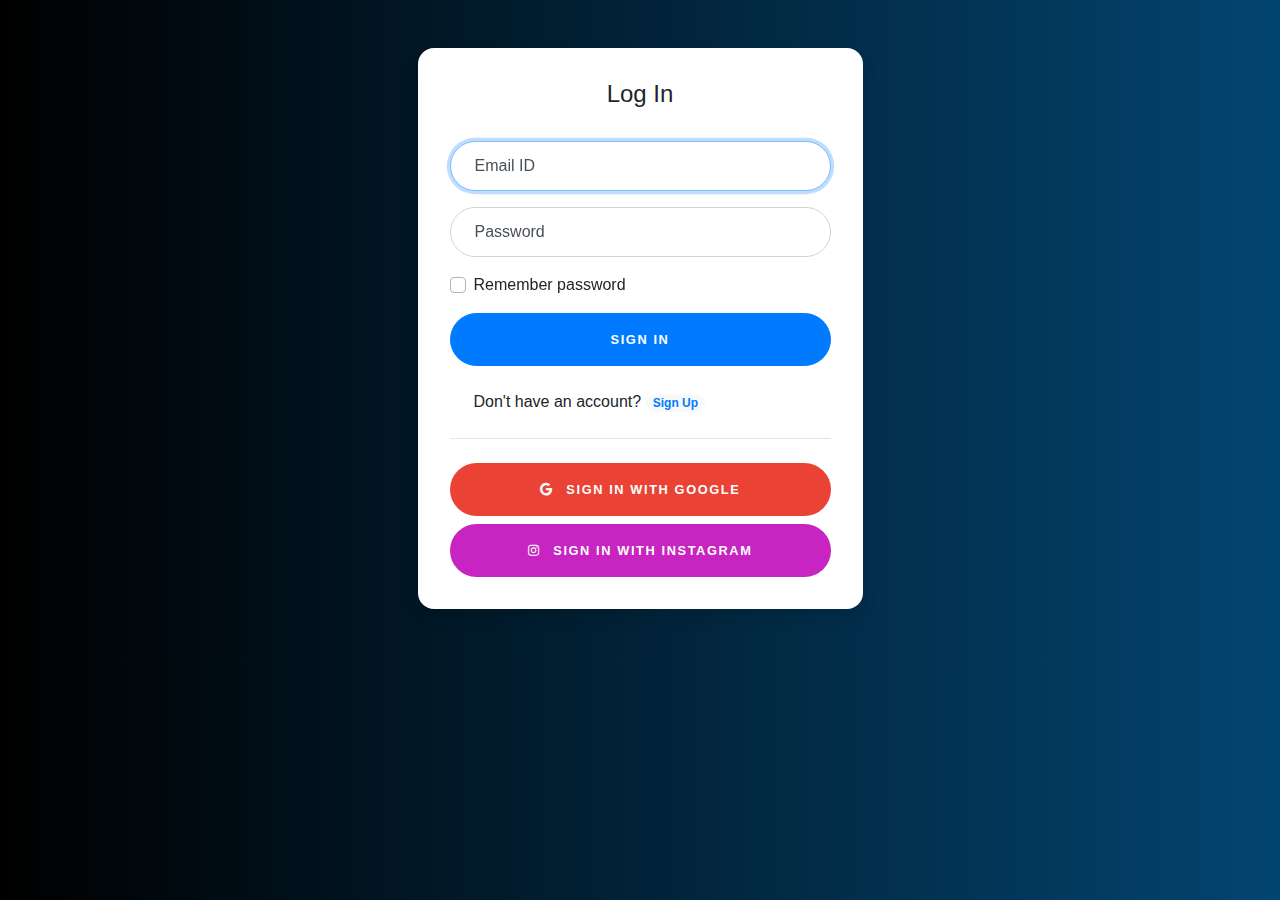
<file: index.html>
<!DOCTYPE html>
<html lang="en">
<head>
    <meta charset="UTF-8">
    <meta name="viewport" content="width=device-width, initial-scale=1.0">
    <title>E-Placards</title>
    <link rel="stylesheet" href="https://maxcdn.bootstrapcdn.com/bootstrap/4.5.2/css/bootstrap.min.css">
  <script src="https://ajax.googleapis.com/ajax/libs/jquery/3.5.1/jquery.min.js"></script>
  <script src="https://cdnjs.cloudflare.com/ajax/libs/popper.js/1.16.0/umd/popper.min.js"></script>
  <script src="https://maxcdn.bootstrapcdn.com/bootstrap/4.5.2/js/bootstrap.min.js"></script>
  
    <link rel="stylesheet" href="https://cdnjs.cloudflare.com/ajax/libs/jquery/3.4.1/jquery.slim.min.js">
    <link rel="stylesheet" href="https://stackpath.bootstrapcdn.com/bootstrap/4.3.1/css/bootstrap.min.css">
    <link rel="stylesheet" href="https://stackpath.bootstrapcdn.com/bootstrap/4.3.1/js/bootstrap.bundle.min.js">
    <link rel="stylesheet" href="https://use.fontawesome.com/releases/v5.8.2/css/all.css">
    <link rel="stylesheet" href="newlog.css">
</head>
<body>
    <div class="container">
      <div class="row">
        <div class="col-sm-9 col-md-7 col-lg-5 mx-auto">
          <div class="card card-signin my-5">
            <div class="card-body">
              <h5 class="card-title text-center">Log In</h5>
              <form class="form-signin" action="dashboard.html">
                <div class="form-label-group">
                  <input type="email" id="inputEmail" class="form-control" placeholder="Email address" required autofocus>
                  <label for="inputEmail">Email ID</label>
                </div>
  
                <div class="form-label-group">
                  <input type="password" id="inputPassword" class="form-control" placeholder="Password" required>
                  <label for="inputPassword">Password</label>
                </div>
  
                <div class="custom-control custom-checkbox mb-3">
                  <input type="checkbox" class="custom-control-input" id="customCheck1">
                  <label class="custom-control-label" for="customCheck1">Remember password</label>
                </div>
                
                <button class="btn btn-lg btn-primary btn-block text-uppercase" type="submit">Sign in</button>
                <br>
                <div>
                    <label class="custom-control">Don't have an account? <span class="badge badge-light badge-pill"> <a href="signup.html">Sign Up</a></span></label>
                </div>
                <hr class="my-4">
                
                <button class="btn btn-lg btn-google btn-block text-uppercase" type="submit"><i class="fab fa-google mr-2"></i> Sign in with Google</button>
                <button class="btn btn-lg btn-facebook btn-block text-uppercase" style="background-color: rgb(199, 36, 193);" type="submit"><i class="fab fa-instagram mr-2"></i> Sign in with Instagram</button>
                
            </form>
            </div>
          </div>
        </div>
      </div>
    </div>
  </body>
</html>
</file>
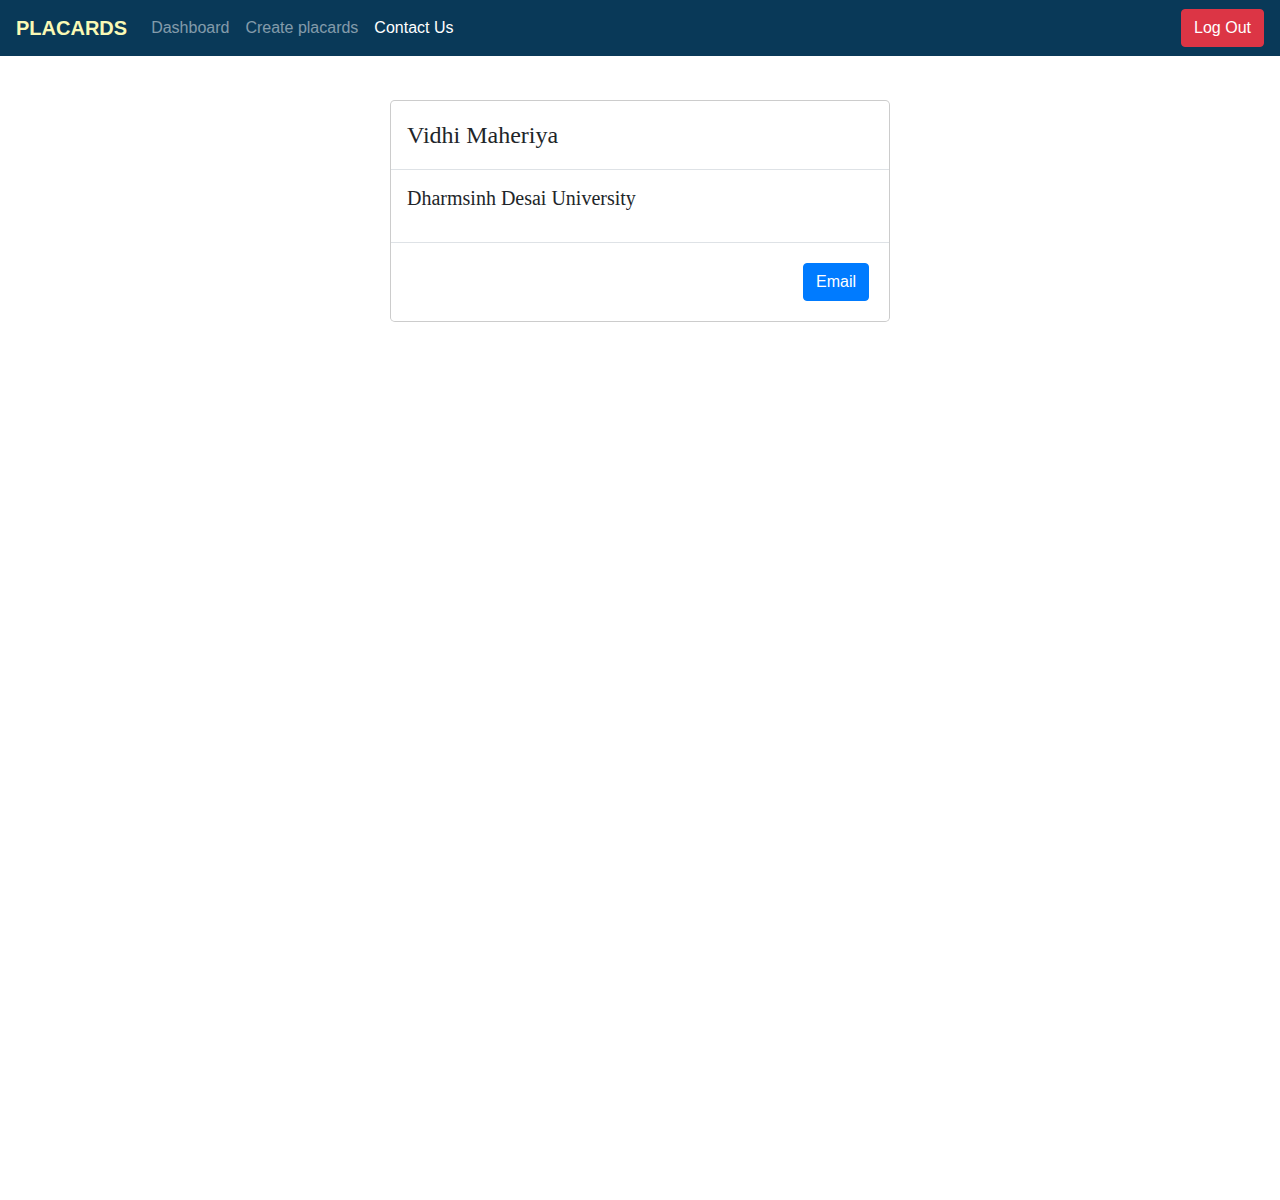
<file: contact.html>
<!DOCTYPE html>
<html lang="en">

<head>
    <meta charset="utf-8">
    <meta name="viewport" content="width=device-width, initial-scale=1, shrink-to-fit=no">
    <title>Create placards</title>
    <script src="https://code.jquery.com/jquery-3.5.1.min.js"></script>
    <link rel="stylesheet" href="new.css">
    <link rel="canonical" href="https://getbootstrap.com/docs/4.5/examples/blog/">
    <link rel="stylesheet" href="https://maxcdn.bootstrapcdn.com/bootstrap/4.5.2/css/bootstrap.min.css">
  <script src="https://ajax.googleapis.com/ajax/libs/jquery/3.5.1/jquery.min.js"></script>
  <script src="https://cdnjs.cloudflare.com/ajax/libs/popper.js/1.16.0/umd/popper.min.js"></script>
  <script src="https://maxcdn.bootstrapcdn.com/bootstrap/4.5.2/js/bootstrap.min.js"></script>
  
    <!-- Bootstrap core CSS -->
    <link rel="stylesheet" href="https://stackpath.bootstrapcdn.com/bootstrap/4.3.1/css/bootstrap.min.css">
    
    <style>
      .bd-placeholder-img {
        font-size: 1.125rem;
        text-anchor: middle;
        -webkit-user-select: none;
        -moz-user-select: none;
        -ms-user-select: none;
        user-select: none;
      }

      @media (min-width: 768px) {
        .bd-placeholder-img-lg {
          font-size: 3.5rem;
        }
      }
    </style>
    
    <link href="blog.css" rel="stylesheet">
    
    <style>
        body {
            min-height: 75rem;
            padding-top: 4.5rem;
            
        }
    </style>
    
</head>

<body>

    
        <nav class="navbar navbar-expand-md navbar-dark fixed-top "  style="background-color: #093958;">
                <a class="navbar-brand" href="#">
                  <b style="color: rgb(250, 249, 181);"> PLACARDS</b>
                </a>
            
                <button class="navbar-toggler" type="button" data-toggle="collapse" data-target="#navbarCollapse"
                    aria-controls="navbarCollapse" aria-expanded="false" aria-label="Toggle navigation">
                    <span class="navbar-toggler-icon"></span>
                </button>
                <div class="collapse navbar-collapse" id="navbarCollapse">
                    <ul class="navbar-nav mr-auto">
                        <li class="nav-item ">
                            <a class="nav-link" href="dashboard.html">Dashboard</a>
                        </li>
                        <li class="nav-item ">
                            <a class="nav-link" href="mynotices.html">Create placards <span class="sr-only">(current)</span></a>
                        </li>
                        <li class="nav-item active">
                            <a class="nav-link" href="contact.html">Contact Us</a>
                        </li>
                    </ul>
                    <form class="form-inline mt-2 mt-md-0" action="index.html">
                        <button class="btn btn-danger my-2 my-sm-0" type="submit">Log Out</button>
                      </form>
                    
                    
                </div>
            </nav>
        


    <div class="modal-dialog" >
        <div class="modal-content" >
            <form id="">
                <div class="modal-header">
                    <h4 class="modal-title">Vidhi Maheriya</h4>
                </div>
                <div class="modal-body">
                    <div class="form-group">
                        <h5>Dharmsinh Desai University
                        </h5>
                    </div>

                </div>
                <div class="modal-footer">
                    
                    <button type="button" class="btn btn-primary" data-toggle="modal" data-target="#myModal">
                        Email
                      </button>
                      <div class="modal fade" id="myModal">
                        <div class="modal-dialog">
                          <div class="modal-content">
                      
                            <!-- Modal Header -->
                            <div class="modal-header">
                              <h4 class="modal-title">Vidhi Maheriya</h4>
                              <button type="button" class="close" data-dismiss="modal">&times;</button>
                            </div>
                      
                            <!-- Modal body -->
                            <div class="modal-body">
                                <h3 class="title">
                                    <a href="mailto:vm7127@icloud.com">vm7127@icloud.com</a>
                                </h3>
                              
                            </div>
                      
                            <!-- Modal footer -->
                            <div class="modal-footer">
                              <button type="button" class="btn btn-danger" data-dismiss="modal">Close</button>
                            </div>
                      
                          </div>
                        </div>
                      </div>
                </div>
            </form>
        </div>
    </div>

    
    <script src="crud.js"></script>
</body>

</html>
</file>
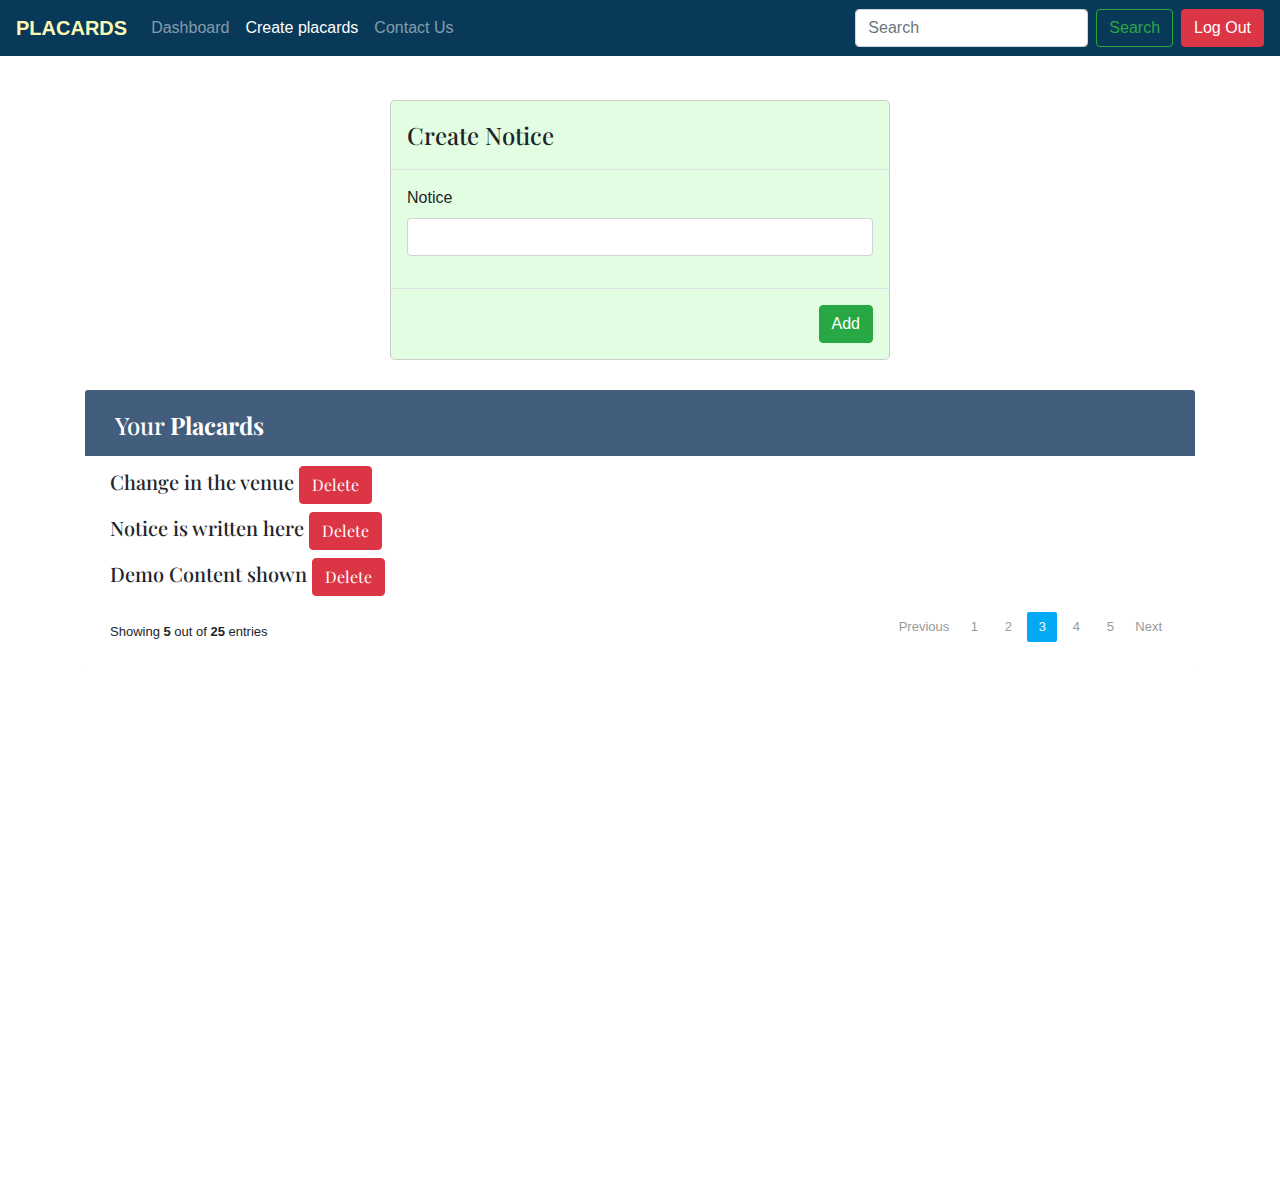
<file: mynotices.html>
<!DOCTYPE html>
<html lang="en">

<head>
    <meta charset="utf-8">
    <meta name="viewport" content="width=device-width, initial-scale=1, shrink-to-fit=no">
    <title>Create placards</title>
    <script src="https://code.jquery.com/jquery-3.5.1.min.js"></script>
    <link rel="stylesheet" href="new.css">
    <link rel="canonical" href="https://getbootstrap.com/docs/4.5/examples/blog/">

    <!-- Bootstrap core CSS -->
    <link rel="stylesheet" href="https://stackpath.bootstrapcdn.com/bootstrap/4.3.1/css/bootstrap.min.css">
    <link rel="stylesheet" href="https://maxcdn.bootstrapcdn.com/bootstrap/4.5.2/css/bootstrap.min.css">
  <script src="https://ajax.googleapis.com/ajax/libs/jquery/3.5.1/jquery.min.js"></script>
  <script src="https://cdnjs.cloudflare.com/ajax/libs/popper.js/1.16.0/umd/popper.min.js"></script>
  <script src="https://maxcdn.bootstrapcdn.com/bootstrap/4.5.2/js/bootstrap.min.js"></script>
  
    <style>
      .bd-placeholder-img {
        font-size: 1.125rem;
        text-anchor: middle;
        -webkit-user-select: none;
        -moz-user-select: none;
        -ms-user-select: none;
        user-select: none;
      }

      @media (min-width: 768px) {
        .bd-placeholder-img-lg {
          font-size: 3.5rem;
        }
      }
    </style>
    <link href="https://fonts.googleapis.com/css?family=Playfair+Display:700,900" rel="stylesheet">
   
    <link href="blog.css" rel="stylesheet">
    
    <style>
        body {
            min-height: 75rem;
            padding-top: 4.5rem;
            
        }
    </style>
    
</head>

<body>
         <nav class="navbar navbar-expand-md navbar-dark fixed-top "  style="background-color: #093958;">
                <a class="navbar-brand" href="#">
                  <b style="color: rgb(250, 249, 181);"> PLACARDS</b>
                </a>
            
                <button class="navbar-toggler" type="button" data-toggle="collapse" data-target="#navbarCollapse"
                    aria-controls="navbarCollapse" aria-expanded="false" aria-label="Toggle navigation">
                    <span class="navbar-toggler-icon"></span>
                </button>
                <div class="collapse navbar-collapse" id="navbarCollapse">
                    <ul class="navbar-nav mr-auto">
                        <li class="nav-item ">
                            <a class="nav-link" href="dashboard.html">Dashboard</a>
                        </li>
                        <li class="nav-item active">
                            <a class="nav-link" href="mynotices.html">Create placards <span class="sr-only">(current)</span></a>
                        </li>
                        <li class="nav-item ">
                            <a class="nav-link" href="contact.html">Contact Us</a>
                        </li>
                    </ul>
                    <form class="form-inline mt-2 mt-md-0 mx-2">
                        <input id="filter" class="form-control mr-sm-2" type="text" placeholder="Search" aria-label="Search">
                        <button class="btn btn-outline-success my-2 my-sm-0" type="submit">Search</button>
                    </form>
                    
                    <form class="form-inline mt-2 mt-md-0" action="index.html">
                        <button class="btn btn-danger my-2 my-sm-0" type="submit">Log Out</button>
                      </form>
                      
                    
                </div>
            </nav>
        
    
    <div class="modal-dialog">
        <div class="modal-content" style="background-color: rgb(227, 253, 226);">
            <form id="form1">
                <div class="modal-header ">
                    <h4 class="modal-title " >Create Notice</h4>
                </div>
                <div class="modal-body">
                    <div class="form-group">
                        <label>Notice</label>
                        <input type="text" class="form-control" id="item">
                    </div>

                </div>
                <div class="modal-footer" >
                   <button type="submit" class="btn-success btn" >Add</button>
                </div>
            </form>
        </div>
    </div>

    <div class="container-xl">
        <div class="table-responsive">
            <div class="table-wrapper">
                <div class="table-title">
                    <div class="row">
                        <div class="col-sm-6">
                            <h2>Your <b>Placards</b></h2>
                        </div>
                        
                    </div>
                </div>
                <div id="items" class="table">
                    <h5>Change in the venue <button class="btn-danger btn">Delete</button>
                    </h5>
                    <h5>Notice is written here <button class="btn-danger btn">Delete</button>
                    </h5>
                    <h5>Demo Content shown <button class="btn-danger btn">Delete</button>
                    </h5>
                </div>

                <div class="clearfix">
                    <div class="hint-text">Showing <b>5</b> out of <b>25</b> entries</div>
                    <ul class="pagination">
                        <li class="page-item disabled"><a href="#">Previous</a></li>
                        <li class="page-item"><a href="#" class="page-link">1</a></li>
                        <li class="page-item"><a href="#" class="page-link">2</a></li>
                        <li class="page-item active"><a href="#" class="page-link">3</a></li>
                        <li class="page-item"><a href="#" class="page-link">4</a></li>
                        <li class="page-item"><a href="#" class="page-link">5</a></li>
                        <li class="page-item"><a href="#" class="page-link">Next</a></li>
                    </ul>
                </div>
            </div>
        </div>
    </div>
    
    <script src="crud.js"></script>
</body>

</html>
</file>
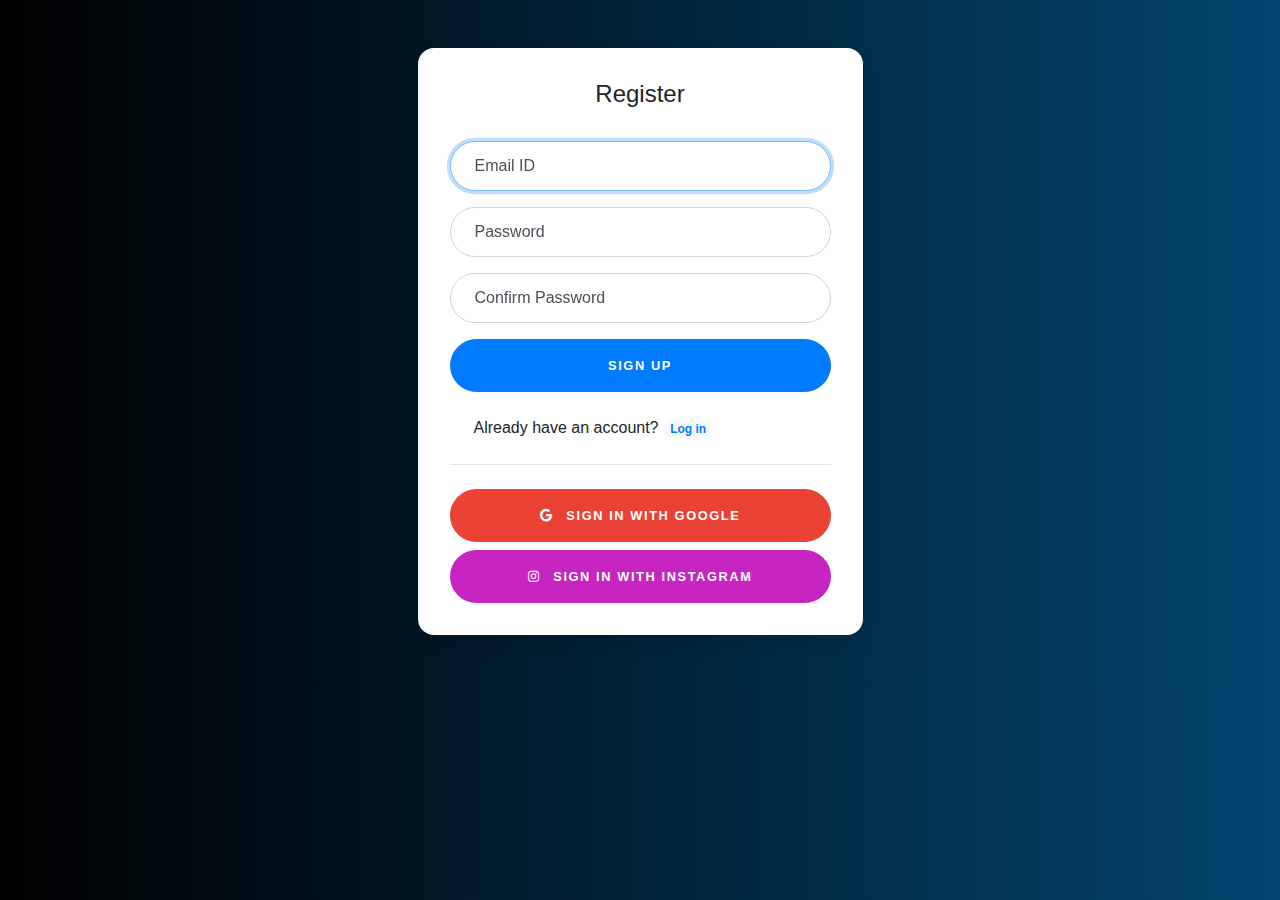
<file: signup.html>
<!DOCTYPE html>
<html lang="en">
<head>
    <meta charset="UTF-8">
    <meta name="viewport" content="width=device-width, initial-scale=1.0">
    <title>E-Placards | sign up</title>
    <link rel="stylesheet" href="https://maxcdn.bootstrapcdn.com/bootstrap/4.5.2/css/bootstrap.min.css">
  <script src="https://ajax.googleapis.com/ajax/libs/jquery/3.5.1/jquery.min.js"></script>
  <script src="https://cdnjs.cloudflare.com/ajax/libs/popper.js/1.16.0/umd/popper.min.js"></script>
  <script src="https://maxcdn.bootstrapcdn.com/bootstrap/4.5.2/js/bootstrap.min.js"></script>
  
    <link rel="stylesheet" href="https://cdnjs.cloudflare.com/ajax/libs/jquery/3.4.1/jquery.slim.min.js">
    <link rel="stylesheet" href="https://stackpath.bootstrapcdn.com/bootstrap/4.3.1/css/bootstrap.min.css">
    <link rel="stylesheet" href="https://stackpath.bootstrapcdn.com/bootstrap/4.3.1/js/bootstrap.bundle.min.js">
    <link rel="stylesheet" href="https://use.fontawesome.com/releases/v5.8.2/css/all.css">
    <link rel="stylesheet" href="newlog.css">
</head>
<body>
    <div class="container">
      <div class="row">
        <div class="col-sm-9 col-md-7 col-lg-5 mx-auto">
          <div class="card card-signin my-5">
            <div class="card-body">
              <h5 class="card-title text-center">Register</h5>
              <form class="form-signin" action="dashboard.html">
                <div class="form-label-group">
                  <input type="email" id="inputEmail" class="form-control" placeholder="Email address" required autofocus>
                  <label for="inputEmail">Email ID</label>
                </div>
  
                <div class="form-label-group">
                  <input type="password" id="inputPassword" class="form-control" placeholder="Password" required>
                  <label for="inputPassword">Password</label>
                </div>
                
                <div class="form-label-group">
                  <input type="password" id="reinputPassword" class="form-control" placeholder="Confirm Password" required>
                  <label for="reinputPassword">Confirm Password</label>
                </div>

                <button class="btn btn-lg btn-primary btn-block text-uppercase" type="submit">Sign Up</button>
                <br>
                <div>
                    <label class="custom-control">Already have an account? <span class="badge badge-light badge-pill"> <a href="index.html">Log in</a></span></label>
                </div>
                <hr class="my-4">
                
                <button class="btn btn-lg btn-google btn-block text-uppercase" type="submit"><i class="fab fa-google mr-2"></i> Sign in with Google</button>
                <button class="btn btn-lg btn-facebook btn-block text-uppercase" style="background-color: rgb(199, 36, 193);" type="submit"><i class="fab fa-instagram mr-2"></i> Sign in with Instagram</button>
                
            </form>
            </div>
          </div>
        </div>
      </div>
    </div>
  </body>
</html>
</file>
<file: newlog.css>
:root {
    --input-padding-x: 1.5rem;
    --input-padding-y: .75rem;
  }
  
  body {
    background: #007bff;
    background: linear-gradient(to right, black, #034570);
  }
  
  .card-signin {
    border: 0;
    border-radius: 1rem;
    box-shadow: 0 0.5rem 1rem 0 rgba(0, 0, 0, 0.1);
  }
  
  .card-signin .card-title {
    margin-bottom: 2rem;
    font-weight: 300;
    font-size: 1.5rem;
  }
  
  .card-signin .card-body {
    padding: 2rem;
  }
  
  .form-signin {
    width: 100%;
  }
  
  .form-signin .btn {
    font-size: 80%;
    border-radius: 5rem;
    letter-spacing: .1rem;
    font-weight: bold;
    padding: 1rem;
    transition: all 0.2s;
  }
  
  .form-label-group {
    position: relative;
    margin-bottom: 1rem;
  }
  
  .form-label-group input {
    height: auto;
    border-radius: 2rem;
  }
  
  .form-label-group>input,
  .form-label-group>label {
    padding: var(--input-padding-y) var(--input-padding-x);
  }
  
  .form-label-group>label {
    position: absolute;
    top: 0;
    left: 0;
    display: block;
    width: 100%;
    margin-bottom: 0;
    /* Override default `<label>` margin */
    line-height: 1.5;
    color: #495057;
    border: 1px solid transparent;
    border-radius: .25rem;
    transition: all .1s ease-in-out;
  }
  
  .form-label-group input::-webkit-input-placeholder {
    color: transparent;
  }
  
  .form-label-group input:-ms-input-placeholder {
    color: transparent;
  }
  
  .form-label-group input::-ms-input-placeholder {
    color: transparent;
  }
  
  .form-label-group input::-moz-placeholder {
    color: transparent;
  }
  
  .form-label-group input::placeholder {
    color: transparent;
  }
  
  .form-label-group input:not(:placeholder-shown) {
    padding-top: calc(var(--input-padding-y) + var(--input-padding-y) * (2 / 3));
    padding-bottom: calc(var(--input-padding-y) / 3);
  }
  
  .form-label-group input:not(:placeholder-shown)~label {
    padding-top: calc(var(--input-padding-y) / 3);
    padding-bottom: calc(var(--input-padding-y) / 3);
    font-size: 12px;
    color: #777;
  }
  
  .btn-google {
    color: white;
    background-color: #ea4335;
  }
  
  .btn-facebook {
    color: white;
    background-color: #3b5998;
  }
  
  /* Fallback for Edge
  -------------------------------------------------- */
  
  @supports (-ms-ime-align: auto) {
    .form-label-group>label {
      display: none;
    }
    .form-label-group input::-ms-input-placeholder {
      color: #777;
    }
  }
  
  /* Fallback for IE
  -------------------------------------------------- */
  
  @media all and (-ms-high-contrast: none),
  (-ms-high-contrast: active) {
    .form-label-group>label {
      display: none;
    }
    .form-label-group input:-ms-input-placeholder {
      color: #777;
    }
  }
</file>
<file: new.css>
body {
	color: #566787;
	background: #f5f5f5;
	font-family: 'Varela Round', sans-serif;
	font-size: 13px;
}
.table-responsive {
    margin: 30px 0;
}
.table-wrapper {
	background: #fff;
	padding: 20px 25px;
	border-radius: 3px;
	min-width: 1000px;
	box-shadow: 0 1px 1px rgba(0,0,0,.05);
}
.table-title {        
	padding-bottom: 15px;
	background: #435d7d;
	color: #fff;
	padding: 16px 30px;
	min-width: 100%;
	margin: -20px -25px 10px;
	border-radius: 3px 3px 0 0;
}
.table-title h2 {
	margin: 5px 0 0;
	font-size: 24px;
}
.table-title .btn-group {
	float: right;
}
.table-title .btn {
	color: #fff;
	float: right;
	font-size: 13px;
	border: none;
	min-width: 50px;
	border-radius: 2px;
	border: none;
	outline: none !important;
	margin-left: 10px;
}
.table-title .btn i {
	float: left;
	font-size: 21px;
	margin-right: 5px;
}
.table-title .btn span {
	float: left;
	margin-top: 2px;
}
table.table tr th, table.table tr td {
	border-color: #e9e9e9;
	padding: 12px 15px;
	vertical-align: middle;
}
table.table tr th:first-child {
	width: 60px;
}
table.table tr th:last-child {
	width: 100px;
}
table.table-striped tbody tr:nth-of-type(odd) {
	background-color: #fcfcfc;
}
table.table-striped.table-hover tbody tr:hover {
	background: #f5f5f5;
}
table.table th i {
	font-size: 13px;
	margin: 0 5px;
	cursor: pointer;
}	
table.table td:last-child i {
	opacity: 0.9;
	font-size: 22px;
	margin: 0 5px;
}
table.table td a {
	font-weight: bold;
	color: #566787;
	display: inline-block;
	text-decoration: none;
	outline: none !important;
}
table.table td a:hover {
	color: #2196F3;
}
table.table td a.edit {
	color: #FFC107;
}
table.table td a.delete {
	color: #F44336;
}
table.table td i {
	font-size: 19px;
}
table.table .avatar {
	border-radius: 50%;
	vertical-align: middle;
	margin-right: 10px;
}
.pagination {
	float: right;
	margin: 0 0 5px;
}
.pagination li a {
	border: none;
	font-size: 13px;
	min-width: 30px;
	min-height: 30px;
	color: #999;
	margin: 0 2px;
	line-height: 30px;
	border-radius: 2px !important;
	text-align: center;
	padding: 0 6px;
}
.pagination li a:hover {
	color: #666;
}	
.pagination li.active a, .pagination li.active a.page-link {
	background: #03A9F4;
}
.pagination li.active a:hover {        
	background: #0397d6;
}
.pagination li.disabled i {
	color: #ccc;
}
.pagination li i {
	font-size: 16px;
	padding-top: 6px
}
.hint-text {
	float: left;
	margin-top: 10px;
	font-size: 13px;
}    
/* Custom checkbox */
.custom-checkbox {
	position: relative;
}
.custom-checkbox input[type="checkbox"] {    
	opacity: 0;
	position: absolute;
	margin: 5px 0 0 3px;
	z-index: 9;
}
.custom-checkbox label:before{
	width: 18px;
	height: 18px;
}
.custom-checkbox label:before {
	content: '';
	margin-right: 10px;
	display: inline-block;
	vertical-align: text-top;
	background: white;
	border: 1px solid #bbb;
	border-radius: 2px;
	box-sizing: border-box;
	z-index: 2;
}
.custom-checkbox input[type="checkbox"]:checked + label:after {
	content: '';
	position: absolute;
	left: 6px;
	top: 3px;
	width: 6px;
	height: 11px;
	border: solid #000;
	border-width: 0 3px 3px 0;
	transform: inherit;
	z-index: 3;
	transform: rotateZ(45deg);
}
.custom-checkbox input[type="checkbox"]:checked + label:before {
	border-color: #03A9F4;
	background: #03A9F4;
}
.custom-checkbox input[type="checkbox"]:checked + label:after {
	border-color: #fff;
}
.custom-checkbox input[type="checkbox"]:disabled + label:before {
	color: #b8b8b8;
	cursor: auto;
	box-shadow: none;
	background: #ddd;
}
/* Modal styles */
.modal .modal-dialog {
	max-width: 400px;
}
.modal .modal-header, .modal .modal-body, .modal .modal-footer {
	padding: 20px 30px;
}
.modal .modal-content {
	border-radius: 3px;
	font-size: 14px;
}
.modal .modal-footer {
	background: #ecf0f1;
	border-radius: 0 0 3px 3px;
}
.modal .modal-title {
	display: inline-block;
}
.modal .form-control {
	border-radius: 2px;
	box-shadow: none;
	border-color: #dddddd;
}
.modal textarea.form-control {
	resize: vertical;
}
.modal .btn {
	border-radius: 2px;
	min-width: 100px;
}	
.modal form label {
	font-weight: normal;
}
</file>
<file: blog.css>
/* stylelint-disable selector-list-comma-newline-after */

.blog-header {
  line-height: 1;
  border-bottom: 1px solid #e5e5e5;
}

.blog-header-logo {
  font-family: "Playfair Display", Georgia, "Times New Roman", serif;
  font-size: 2.25rem;
}

.blog-header-logo:hover {
  text-decoration: none;
}

h1, h2, h3, h4, h5, h6 {
  font-family: "Playfair Display", Georgia, "Times New Roman", serif;
}

.display-4 {
  font-size: 2.5rem;
}
@media (min-width: 768px) {
  .display-4 {
    font-size: 3rem;
  }
}

.nav-scroller {
  position: relative;
  z-index: 2;
  height: 2.75rem;
  overflow-y: hidden;
}

.nav-scroller .nav {
  display: -ms-flexbox;
  display: flex;
  -ms-flex-wrap: nowrap;
  flex-wrap: nowrap;
  padding-bottom: 1rem;
  margin-top: -1px;
  overflow-x: auto;
  text-align: center;
  white-space: nowrap;
  -webkit-overflow-scrolling: touch;
}

.nav-scroller .nav-link {
  padding-top: .75rem;
  padding-bottom: .75rem;
  font-size: .875rem;
}

.card-img-right {
  height: 100%;
  border-radius: 0 3px 3px 0;
}

.flex-auto {
  -ms-flex: 0 0 auto;
  flex: 0 0 auto;
}

.h-250 { height: 250px; }
@media (min-width: 768px) {
  .h-md-250 { height: 250px; }
}

/* Pagination */
.blog-pagination {
  margin-bottom: 4rem;
}
.blog-pagination > .btn {
  border-radius: 2rem;
}

/*
 * Blog posts
 */
.blog-post {
  margin-bottom: 4rem;
}
.blog-post-title {
  margin-bottom: .25rem;
  font-size: 2.5rem;
}
.blog-post-meta {
  margin-bottom: 1.25rem;
  color: #999;
}

/*
 * Footer
 */
.blog-footer {
  padding: 2.5rem 0;
  color: #999;
  text-align: center;
  background-color: #f9f9f9;
  border-top: .05rem solid #e5e5e5;
}
.blog-footer p:last-child {
  margin-bottom: 0;
}
</file>
